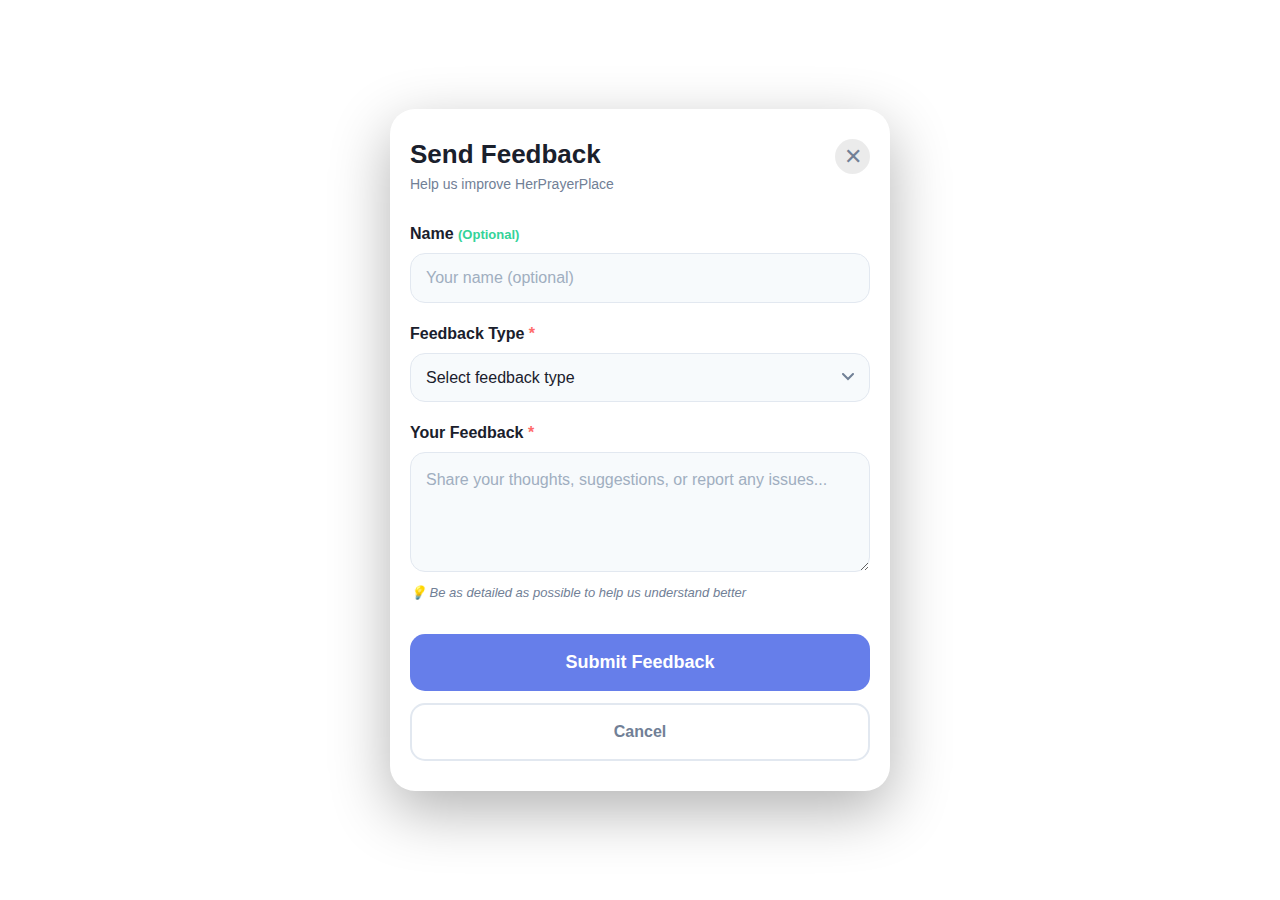
<file: feedback.html>
<!DOCTYPE html>
<html lang="en">
<head>
    <meta charset="UTF-8">
    <meta name="viewport" content="width=device-width, initial-scale=1.0, maximum-scale=1.0, user-scalable=no">
    <title>Feedback - HerPrayerPlace</title>
    <style>
        * {
            margin: 0;
            padding: 0;
            box-sizing: border-box;
            -webkit-tap-highlight-color: transparent;
        }

        body {
            font-family: -apple-system, BlinkMacSystemFont, 'Segoe UI', Roboto, Oxygen, Ubuntu, Cantarell, sans-serif;
            /* background: linear-gradient(135deg, #667eea 0%, #764ba2 100%); */
            min-height: 100vh;
            padding: 20px;
            display: flex;
            align-items: center;
            justify-content: center;
            transition: background 0.3s ease;
        }

        body.dark-mode {
            background: linear-gradient(135deg, #1a202c 0%, #2d3748 100%);
        }

        .container {
            background: white;
            border-radius: 25px;
            padding: 30px 20px;
            width: 100%;
            max-width: 500px;
            box-shadow: 0 20px 60px rgba(0, 0, 0, 0.3);
            animation: slideUp 0.4s ease-out;
            transition: all 0.3s ease;
        }

        body.dark-mode .container {
            background: #2d3748;
            box-shadow: 0 20px 60px rgba(0, 0, 0, 0.6);
        }

        @keyframes slideUp {
            from {
                opacity: 0;
                transform: translateY(30px);
            }
            to {
                opacity: 1;
                transform: translateY(0);
            }
        }

        .header {
            display: flex;
            justify-content: space-between;
            align-items: flex-start;
            margin-bottom: 30px;
        }

        .header-text h1 {
            font-size: 26px;
            font-weight: 800;
            color: #1a202c;
            margin-bottom: 5px;
            line-height: 1.2;
            transition: color 0.3s ease;
        }

        body.dark-mode .header-text h1 {
            color: #e2e8f0;
        }

        .header-text p {
            font-size: 14px;
            color: #718096;
            font-weight: 500;
            line-height: 1.4;
            transition: color 0.3s ease;
        }

        body.dark-mode .header-text p {
            color: #a0aec0;
        }

        .close-btn {
            width: 35px;
            height: 35px;
            min-width: 35px;
            border-radius: 50%;
            background: rgba(0, 0, 0, 0.08);
            border: none;
            font-size: 22px;
            color: #718096;
            cursor: pointer;
            transition: all 0.2s;
            display: flex;
            align-items: center;
            justify-content: center;
            flex-shrink: 0;
        }

        body.dark-mode .close-btn {
            background: rgba(255, 255, 255, 0.1);
            color: #cbd5e0;
        }

        .close-btn:active {
            background: rgba(0, 0, 0, 0.15);
            transform: scale(0.95);
        }

        body.dark-mode .close-btn:active {
            background: rgba(255, 255, 255, 0.2);
        }

        .form-group {
            margin-bottom: 22px;
        }

        label {
            display: block;
            font-size: 16px;
            font-weight: 700;
            color: #1a202c;
            margin-bottom: 10px;
            transition: color 0.3s ease;
        }

        body.dark-mode label {
            color: #e2e8f0;
        }

        .required {
            color: #ff6b6b;
        }

        .optional {
            color: #34d399;
            font-size: 13px;
            font-weight: 600;
        }

        input, select, textarea {
            width: 100%;
            padding: 15px;
            border: 1.5px solid #e2e8f0;
            border-radius: 15px;
            font-size: 16px;
            font-weight: 500;
            color: #1a202c;
            background: #f7fafc;
            transition: all 0.2s;
            font-family: inherit;
        }

        body.dark-mode input,
        body.dark-mode select,
        body.dark-mode textarea {
            background: #1a202c;
            border-color: #4a5568;
            color: #e2e8f0;
        }

        input:focus, select:focus, textarea:focus {
            outline: none;
            border-color: #667eea;
            background: white;
        }

        body.dark-mode input:focus,
        body.dark-mode select:focus,
        body.dark-mode textarea:focus {
            background: #2d3748;
            border-color: #a78bfa;
        }

        input::placeholder, textarea::placeholder {
            color: #a0aec0;
        }

        body.dark-mode input::placeholder,
        body.dark-mode textarea::placeholder {
            color: #718096;
        }

        select {
            cursor: pointer;
            appearance: none;
            background-image: url("data:image/svg+xml,%3Csvg width='12' height='8' viewBox='0 0 12 8' fill='none' xmlns='http://www.w3.org/2000/svg'%3E%3Cpath d='M1 1L6 6L11 1' stroke='%23718096' stroke-width='2' stroke-linecap='round'/%3E%3C/svg%3E");
            background-repeat: no-repeat;
            background-position: right 15px center;
            padding-right: 40px;
        }

        body.dark-mode select option {
            background: #2d3748;
            color: #e2e8f0;
        }

        textarea {
            min-height: 120px;
            resize: vertical;
            line-height: 1.5;
        }

        .hint {
            font-size: 13px;
            color: #718096;
            margin-top: 8px;
            font-style: italic;
            line-height: 1.4;
            transition: color 0.3s ease;
        }

        body.dark-mode .hint {
            color: #a0aec0;
        }

        .submit-btn {
            width: 100%;
            padding: 18px;
            background: #667eea;
            color: white;
            border: none;
            border-radius: 15px;
            font-size: 18px;
            font-weight: 700;
            cursor: pointer;
            transition: all 0.2s;
            margin-top: 10px;
            touch-action: manipulation;
        }

        .submit-btn:active:not(:disabled) {
            background: #5568d3;
            transform: scale(0.98);
        }

        .submit-btn:disabled {
            opacity: 0.6;
            cursor: not-allowed;
        }

        .cancel-btn {
            width: 100%;
            padding: 18px;
            background: transparent;
            color: #718096;
            border: 2px solid #e2e8f0;
            border-radius: 15px;
            font-size: 16px;
            font-weight: 700;
            cursor: pointer;
            transition: all 0.2s;
            margin-top: 12px;
            touch-action: manipulation;
        }

        body.dark-mode .cancel-btn {
            color: #cbd5e0;
            border-color: #4a5568;
        }

        .cancel-btn:active {
            background: #f7fafc;
            transform: scale(0.98);
        }

        body.dark-mode .cancel-btn:active {
            background: #1a202c;
        }

        .success-container {
            text-align: center;
            padding: 60px 20px 40px;
            display: none;
        }

        .success-container.show {
            display: block;
            animation: fadeIn 0.5s ease-out;
        }

        @keyframes fadeIn {
            from {
                opacity: 0;
                transform: scale(0.9);
            }
            to {
                opacity: 1;
                transform: scale(1);
            }
        }

        .success-icon {
            font-size: 90px;
            margin-bottom: 25px;
            animation: bounce 0.6s ease-out;
            line-height: 1;
        }

        @keyframes bounce {
            0%, 100% { transform: translateY(0); }
            50% { transform: translateY(-20px); }
        }

        .success-title {
            font-size: 32px;
            font-weight: 800;
            color: #1a202c;
            margin-bottom: 20px;
            line-height: 1.2;
            transition: color 0.3s ease;
        }

        body.dark-mode .success-title {
            color: #e2e8f0;
        }

        .success-message {
            font-size: 16px;
            color: #718096;
            line-height: 1.6;
            font-weight: 500;
            padding: 0 10px;
            transition: color 0.3s ease;
        }

        body.dark-mode .success-message {
            color: #a0aec0;
        }

        .heart-container {
            margin-top: 30px;
            font-size: 45px;
            animation: pulse 1s ease-in-out infinite;
            line-height: 1;
        }

        @keyframes pulse {
            0%, 100% { transform: scale(1); }
            50% { transform: scale(1.1); }
        }

        .loading-spinner {
            display: inline-block;
            width: 22px;
            height: 22px;
            border: 3px solid rgba(255, 255, 255, 0.3);
            border-radius: 50%;
            border-top-color: white;
            animation: spin 0.6s linear infinite;
        }

        @keyframes spin {
            to { transform: rotate(360deg); }
        }

        .form-content {
            display: block;
        }

        .form-content.hide {
            display: none;
        }

        /* Prevent zoom on input focus for iOS */
        @supports (-webkit-touch-callout: none) {
            input, select, textarea {
                font-size: 16px;
            }
        }

        /* Safe area insets for notched devices */
        @supports (padding: max(0px)) {
            .container {
                padding-bottom: max(30px, env(safe-area-inset-bottom));
            }
        }

        /* Small phones (iPhone SE, etc) */
        @media (max-height: 667px) {
            body {
                padding: 15px;
            }

            .container {
                padding: 25px 18px;
            }

            .header-text h1 {
                font-size: 24px;
            }

            .success-icon {
                font-size: 70px;
            }

            .success-title {
                font-size: 28px;
            }

            .success-container {
                padding: 50px 20px 30px;
            }
        }
    </style>

<link rel="icon" type="image/png" href="muslimah.png" />
</head>
<body>
    <div class="container">
        <div class="header">
            <div class="header-text">
                <h1>Send Feedback</h1>
                <p>Help us improve HerPrayerPlace</p>
            </div>
            <button class="close-btn" onclick="handleClose()" aria-label="Close">✕</button>
        </div>

        <div class="success-container" id="successContainer">
            <div class="success-icon">🎉</div>
            <h2 class="success-title">Thank You!</h2>
            <p class="success-message">
                Your feedback means the world to us! We're constantly working to improve HerPrayerPlace.
                May Allah bless you!!!
            </p>
            <div class="heart-container">💚💚</div>
        </div>

        <form class="form-content" id="feedbackForm" onsubmit="handleSubmit(event)">
            <div class="form-group">
                <label for="name">
                    Name <span class="optional">(Optional)</span>
                </label>
                <input
                    type="text"
                    id="name"
                    name="name"
                    placeholder="Your name (optional)"
                    autocomplete="off"
                >
            </div>

            <div class="form-group">
                <label for="feedbackType">
                    Feedback Type <span class="required">*</span>
                </label>
                <select id="feedbackType" name="feedbackType" required>
                    <option value="">Select feedback type</option>
                    <option value="Suggestion">Suggestion</option>
                    <option value="Report an issue">Report an issue</option>
                    <option value="Others">Others</option>
                </select>
            </div>

            <div class="form-group">
                <label for="feedback">
                    Your Feedback <span class="required">*</span>
                </label>
                <textarea
                    id="feedback"
                    name="feedback"
                    placeholder="Share your thoughts, suggestions, or report any issues..."
                    required
                ></textarea>
                <p class="hint">💡 Be as detailed as possible to help us understand better</p>
            </div>

            <button type="submit" class="submit-btn" id="submitBtn">
                Submit Feedback
            </button>

            <button type="button" class="cancel-btn" onclick="handleClose()">
                Cancel
            </button>
        </form>
    </div>

    <script>
        // Check for dark mode from index page
        const isDarkMode = document.cookie.split('; ').find(row => row.startsWith('darkMode='));
        if (isDarkMode && isDarkMode.split('=')[1] === 'true') {
            document.body.classList.add('dark-mode');
        }

        function handleClose() {
            window.location.href = 'index.html';
        }

        async function handleSubmit(event) {
            event.preventDefault();

            const submitBtn = document.getElementById('submitBtn');
            const name = document.getElementById('name').value.trim();
            const feedbackType = document.getElementById('feedbackType').value;
            const feedback = document.getElementById('feedback').value.trim();

            // Validation
            if (!feedbackType) {
                alert('Please select a feedback type');
                return;
            }

            if (!feedback) {
                alert('Please enter your feedback');
                return;
            }

            // Show loading state
            submitBtn.disabled = true;
            submitBtn.innerHTML = '<span class="loading-spinner"></span>';

            try {
                // Submit to Google Form
                const formData = new FormData();

                formData.append('entry.1215483991', name);
                formData.append('entry.1966217648', feedbackType);
                formData.append('entry.1940526994', feedback);

                const formUrl = 'https://docs.google.com/forms/d/e/1FAIpQLSdvoYtoET1V3LygefJCH2Y2DWTpUVYq4YzWMKYHGucLiGqqDA/formResponse';

                await fetch(formUrl, {
                    method: 'POST',
                    body: formData,
                    mode: 'no-cors'
                });

                // Show success message
                document.getElementById('feedbackForm').classList.add('hide');
                document.getElementById('successContainer').classList.add('show');

                // Redirect after 3 seconds
                setTimeout(() => {
                    window.location.href = 'index.html';
                }, 3000);

            } catch (error) {
                console.error('Error submitting form:', error);
                alert('Failed to submit. Please try again.');
                submitBtn.disabled = false;
                submitBtn.textContent = 'Submit Feedback';
            }
        }

        // Prevent double-tap zoom
        let lastTouchEnd = 0;
        document.addEventListener('touchend', function(event) {
            const now = Date.now();
            if (now - lastTouchEnd <= 300) {
                event.preventDefault();
            }
            lastTouchEnd = now;
        }, false);
    </script>
</body>
</html>
</file>
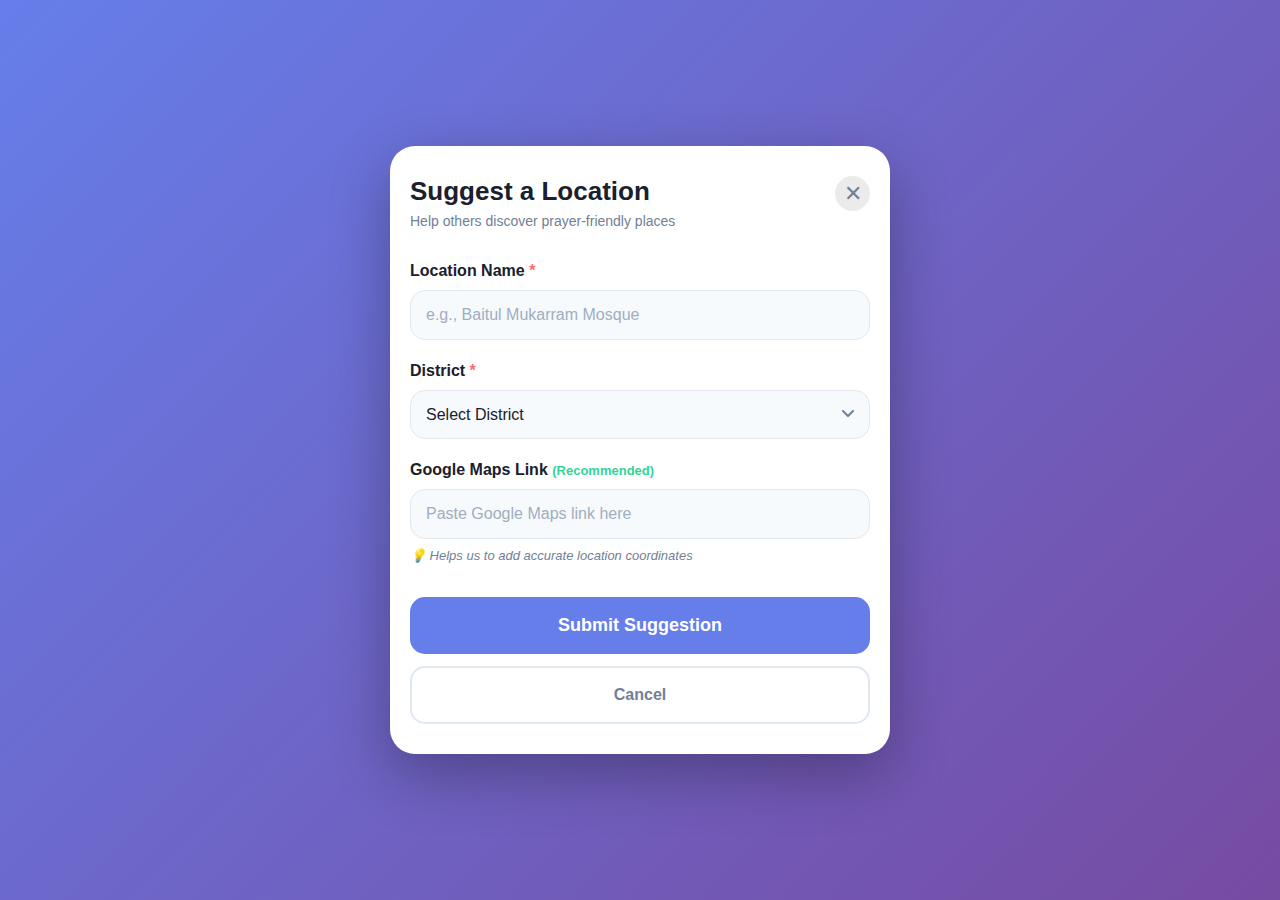
<file: suggestion.html>
<!DOCTYPE html>
<html lang="en">
<head>
    <meta charset="UTF-8">
    <meta name="viewport" content="width=device-width, initial-scale=1.0, maximum-scale=1.0, user-scalable=no">
    <title>Suggest a Location - HerPrayerPlace</title>
    <style>
        * {
            margin: 0;
            padding: 0;
            box-sizing: border-box;
            -webkit-tap-highlight-color: transparent;
        }

        body {
            font-family: -apple-system, BlinkMacSystemFont, 'Segoe UI', Roboto, Oxygen, Ubuntu, Cantarell, sans-serif;
            background: linear-gradient(135deg, #667eea 0%, #764ba2 100%);
            min-height: 100vh;
            padding: 20px;
            display: flex;
            align-items: center;
            justify-content: center;
        }

        .container {
            background: white;
            border-radius: 25px;
            padding: 30px 20px;
            width: 100%;
            max-width: 500px;
            box-shadow: 0 20px 60px rgba(0, 0, 0, 0.3);
            animation: slideUp 0.4s ease-out;
        }

        @keyframes slideUp {
            from {
                opacity: 0;
                transform: translateY(50px);
            }
            to {
                opacity: 1;
                transform: translateY(0);
            }
        }

        .header {
            display: flex;
            justify-content: space-between;
            align-items: flex-start;
            margin-bottom: 30px;
        }

        .header-text h1 {
            font-size: 26px;
            font-weight: 800;
            color: #1a202c;
            margin-bottom: 5px;
            line-height: 1.2;
        }

        .header-text p {
            font-size: 14px;
            color: #718096;
            font-weight: 500;
            line-height: 1.4;
        }

        .close-btn {
            width: 35px;
            height: 35px;
            min-width: 35px;
            border-radius: 50%;
            background: rgba(0, 0, 0, 0.08);
            border: none;
            font-size: 22px;
            color: #718096;
            cursor: pointer;
            transition: all 0.2s;
            display: flex;
            align-items: center;
            justify-content: center;
            flex-shrink: 0;
        }

        .close-btn:active {
            background: rgba(0, 0, 0, 0.15);
            transform: scale(0.95);
        }

        .form-group {
            margin-bottom: 22px;
        }

        label {
            display: block;
            font-size: 16px;
            font-weight: 700;
            color: #1a202c;
            margin-bottom: 10px;
        }

        .required {
            color: #ff6b6b;
        }

        .optional {
            color: #34d399;
            font-size: 13px;
            font-weight: 600;
        }

        input, select {
            width: 100%;
            padding: 15px;
            border: 1.5px solid #e2e8f0;
            border-radius: 15px;
            font-size: 16px;
            font-weight: 500;
            color: #1a202c;
            background: #f7fafc;
            transition: all 0.2s;
        }

        input:focus, select:focus {
            outline: none;
            border-color: #667eea;
            background: white;
        }

        input::placeholder {
            color: #a0aec0;
        }

        select {
            cursor: pointer;
            appearance: none;
            background-image: url("data:image/svg+xml,%3Csvg width='12' height='8' viewBox='0 0 12 8' fill='none' xmlns='http://www.w3.org/2000/svg'%3E%3Cpath d='M1 1L6 6L11 1' stroke='%23718096' stroke-width='2' stroke-linecap='round'/%3E%3C/svg%3E");
            background-repeat: no-repeat;
            background-position: right 15px center;
            padding-right: 40px;
        }

        .hint {
            font-size: 13px;
            color: #718096;
            margin-top: 8px;
            font-style: italic;
            line-height: 1.4;
        }

        .submit-btn {
            width: 100%;
            padding: 18px;
            background: #667eea;
            color: white;
            border: none;
            border-radius: 15px;
            font-size: 18px;
            font-weight: 700;
            cursor: pointer;
            transition: all 0.2s;
            margin-top: 10px;
            touch-action: manipulation;
        }

        .submit-btn:active:not(:disabled) {
            background: #5568d3;
            transform: scale(0.98);
        }

        .submit-btn:disabled {
            opacity: 0.6;
            cursor: not-allowed;
        }

        .cancel-btn {
            width: 100%;
            padding: 18px;
            background: transparent;
            color: #718096;
            border: 2px solid #e2e8f0;
            border-radius: 15px;
            font-size: 16px;
            font-weight: 700;
            cursor: pointer;
            transition: all 0.2s;
            margin-top: 12px;
            touch-action: manipulation;
        }

        .cancel-btn:active {
            background: #f7fafc;
            transform: scale(0.98);
        }

        .success-container {
            text-align: center;
            padding: 60px 20px 40px;
            display: none;
        }

        .success-container.show {
            display: block;
            animation: fadeIn 0.5s ease-out;
        }

        @keyframes fadeIn {
            from {
                opacity: 0;
                transform: scale(0.9);
            }
            to {
                opacity: 1;
                transform: scale(1);
            }
        }

        .success-icon {
            font-size: 90px;
            margin-bottom: 25px;
            animation: bounce 0.6s ease-out;
            line-height: 1;
        }

        @keyframes bounce {
            0%, 100% { transform: translateY(0); }
            50% { transform: translateY(-20px); }
        }

        .success-title {
            font-size: 32px;
            font-weight: 800;
            color: #1a202c;
            margin-bottom: 20px;
            line-height: 1.2;
        }

        .success-message {
            font-size: 16px;
            color: #718096;
            line-height: 1.6;
            font-weight: 500;
            padding: 0 10px;
        }

        .heart-container {
            margin-top: 30px;
            font-size: 45px;
            animation: pulse 1s ease-in-out infinite;
            line-height: 1;
        }

        @keyframes pulse {
            0%, 100% { transform: scale(1); }
            50% { transform: scale(1.1); }
        }

        .loading-spinner {
            display: inline-block;
            width: 22px;
            height: 22px;
            border: 3px solid rgba(255, 255, 255, 0.3);
            border-radius: 50%;
            border-top-color: white;
            animation: spin 0.6s linear infinite;
        }

        @keyframes spin {
            to { transform: rotate(360deg); }
        }

        .form-content {
            display: block;
        }

        .form-content.hide {
            display: none;
        }

        /* Prevent zoom on input focus for iOS */
        @supports (-webkit-touch-callout: none) {
            input, select, textarea {
                font-size: 16px;
            }
        }

        /* Safe area insets for notched devices */
        @supports (padding: max(0px)) {
            .container {
                padding-bottom: max(30px, env(safe-area-inset-bottom));
            }
        }

        /* Small phones (iPhone SE, etc) */
        @media (max-height: 667px) {
            body {
                padding: 15px;
            }

            .container {
                padding: 25px 18px;
            }

            .header-text h1 {
                font-size: 24px;
            }

            .success-icon {
                font-size: 70px;
            }

            .success-title {
                font-size: 28px;
            }

            .success-container {
                padding: 50px 20px 30px;
            }
        }
    </style>
</head>
<body>
    <div class="container">
        <div class="header">
            <div class="header-text">
                <h1>Suggest a Location</h1>
                <p>Help others discover prayer-friendly places</p>
            </div>
            <button class="close-btn" onclick="handleClose()" aria-label="Close">✕</button>
        </div>

        <div class="success-container" id="successContainer">
            <div class="success-icon">🎉</div>
            <h2 class="success-title">Thank You!</h2>
            <p class="success-message">
                Your contribution is helping thousands of sisters to find safe prayer spaces.
                May Allah reward you abundantly! ✨✨
            </p>
            <div class="heart-container">💚💚</div>
        </div>

        <form class="form-content" id="suggestionForm" onsubmit="handleSubmit(event)">
            <div class="form-group">
                <label for="locationName">
                    Location Name <span class="required">*</span>
                </label>
                <input
                    type="text"
                    id="locationName"
                    name="locationName"
                    placeholder="e.g., Baitul Mukarram Mosque"
                    autocomplete="off"
                    required
                >
            </div>

            <div class="form-group">
                <label for="district">
                    District <span class="required">*</span>
                </label>
                <select id="district" name="district" required>
                    <option value="">Select District</option>
                    <option value="Bagerhat">Bagerhat</option>
                    <option value="Bandarban">Bandarban</option>
                    <option value="Barguna">Barguna</option>
                    <option value="Barishal">Barishal</option>
                    <option value="Bhola">Bhola</option>
                    <option value="Bogura">Bogura</option>
                    <option value="Brahmanbaria">Brahmanbaria</option>
                    <option value="Chandpur">Chandpur</option>
                    <option value="Chapainawabganj">Chapainawabganj</option>
                    <option value="Chattogram">Chattogram</option>
                    <option value="Chuadanga">Chuadanga</option>
                    <option value="Cox's Bazar">Cox's Bazar</option>
                    <option value="Cumilla">Cumilla</option>
                    <option value="Dhaka">Dhaka</option>
                    <option value="Dinajpur">Dinajpur</option>
                    <option value="Faridpur">Faridpur</option>
                    <option value="Feni">Feni</option>
                    <option value="Gaibandha">Gaibandha</option>
                    <option value="Gazipur">Gazipur</option>
                    <option value="Gopalganj">Gopalganj</option>
                    <option value="Habiganj">Habiganj</option>
                    <option value="Jamalpur">Jamalpur</option>
                    <option value="Jashore">Jashore</option>
                    <option value="Jhalokathi">Jhalokathi</option>
                    <option value="Jhenaidah">Jhenaidah</option>
                    <option value="Joypurhat">Joypurhat</option>
                    <option value="Khagrachhari">Khagrachhari</option>
                    <option value="Khulna">Khulna</option>
                    <option value="Kishoreganj">Kishoreganj</option>
                    <option value="Kurigram">Kurigram</option>
                    <option value="Kushtia">Kushtia</option>
                    <option value="Lakshmipur">Lakshmipur</option>
                    <option value="Lalmonirhat">Lalmonirhat</option>
                    <option value="Madaripur">Madaripur</option>
                    <option value="Magura">Magura</option>
                    <option value="Manikganj">Manikganj</option>
                    <option value="Meherpur">Meherpur</option>
                    <option value="Moulvibazar">Moulvibazar</option>
                    <option value="Munshiganj">Munshiganj</option>
                    <option value="Mymensingh">Mymensingh</option>
                    <option value="Naogaon">Naogaon</option>
                    <option value="Narail">Narail</option>
                    <option value="Narayanganj">Narayanganj</option>
                    <option value="Narsingdi">Narsingdi</option>
                    <option value="Natore">Natore</option>
                    <option value="Netrokona">Netrokona</option>
                    <option value="Nilphamari">Nilphamari</option>
                    <option value="Noakhali">Noakhali</option>
                    <option value="Pabna">Pabna</option>
                    <option value="Panchagarh">Panchagarh</option>
                    <option value="Patuakhali">Patuakhali</option>
                    <option value="Pirojpur">Pirojpur</option>
                    <option value="Rajbari">Rajbari</option>
                    <option value="Rajshahi">Rajshahi</option>
                    <option value="Rangamati">Rangamati</option>
                    <option value="Rangpur">Rangpur</option>
                    <option value="Satkhira">Satkhira</option>
                    <option value="Shariatpur">Shariatpur</option>
                    <option value="Sherpur">Sherpur</option>
                    <option value="Sirajganj">Sirajganj</option>
                    <option value="Sunamganj">Sunamganj</option>
                    <option value="Sylhet">Sylhet</option>
                    <option value="Tangail">Tangail</option>
                    <option value="Thakurgaon">Thakurgaon</option>
                </select>
            </div>

            <div class="form-group">
                <label for="googleMapsLink">
                    Google Maps Link <span class="optional">(Recommended)</span>
                </label>
                <input
                    type="url"
                    id="googleMapsLink"
                    name="googleMapsLink"
                    placeholder="Paste Google Maps link here"
                    autocomplete="off"
                >
                <p class="hint">💡 Helps us to add accurate location coordinates</p>
            </div>

            <button type="submit" class="submit-btn" id="submitBtn">
                Submit Suggestion
            </button>

            <button type="button" class="cancel-btn" onclick="handleClose()">
                Cancel
            </button>
        </form>
    </div>

    <script>
        function handleClose() {
            window.location.href = 'index.html';
        }

        async function handleSubmit(event) {
            event.preventDefault();

            const submitBtn = document.getElementById('submitBtn');
            const locationName = document.getElementById('locationName').value.trim();
            const district = document.getElementById('district').value;
            const googleMapsLink = document.getElementById('googleMapsLink').value.trim();

            // Validation
            if (!locationName) {
                alert('Please enter the location name');
                return;
            }

            if (!district) {
                alert('Please select a district');
                return;
            }

            // Show loading state
            submitBtn.disabled = true;
            submitBtn.innerHTML = '<span class="loading-spinner"></span>';

            try {
                // Submit to Google Form
                const formData = new FormData();
                formData.append('entry.377255584', locationName);
                formData.append('entry.1820806225', district);
                formData.append('entry.1059052321', googleMapsLink);

                const formUrl = 'https://docs.google.com/forms/d/e/1FAIpQLSdfyahBkAsOqsd0_mVuk1bzUU3kGISL6N0_93MAfkVeJEBrlw/formResponse';

                await fetch(formUrl, {
                    method: 'POST',
                    body: formData,
                    mode: 'no-cors'
                });

                // Show success message
                document.getElementById('suggestionForm').classList.add('hide');
                document.getElementById('successContainer').classList.add('show');

                // Redirect after 3 seconds
                setTimeout(() => {
                    window.location.href = 'index.html';
                }, 3000);

            } catch (error) {
                console.error('Error submitting form:', error);
                alert('Failed to submit. Please try again.');
                submitBtn.disabled = false;
                submitBtn.textContent = 'Submit Suggestion';
            }
        }

        // Prevent double-tap zoom
        let lastTouchEnd = 0;
        document.addEventListener('touchend', function(event) {
            const now = Date.now();
            if (now - lastTouchEnd <= 300) {
                event.preventDefault();
            }
            lastTouchEnd = now;
        }, false);
    </script>
</body>
</html>
</file>
